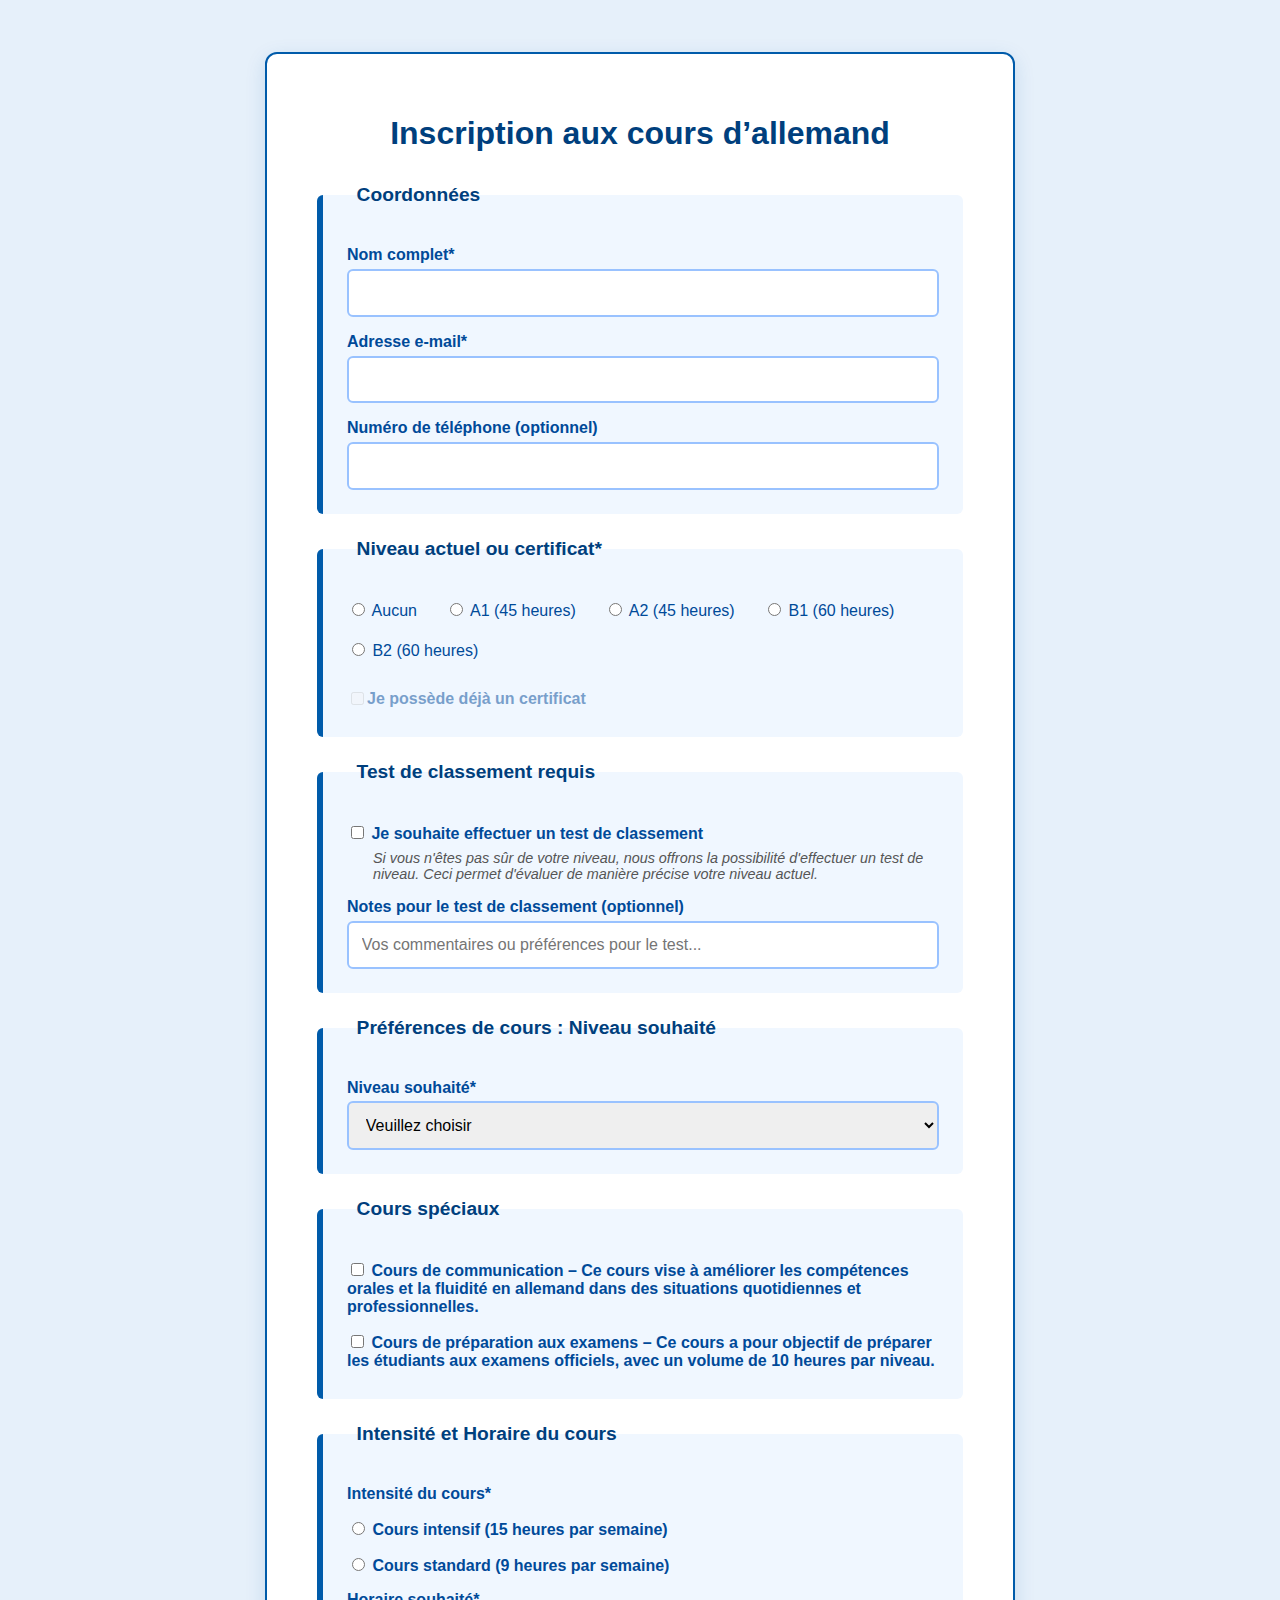
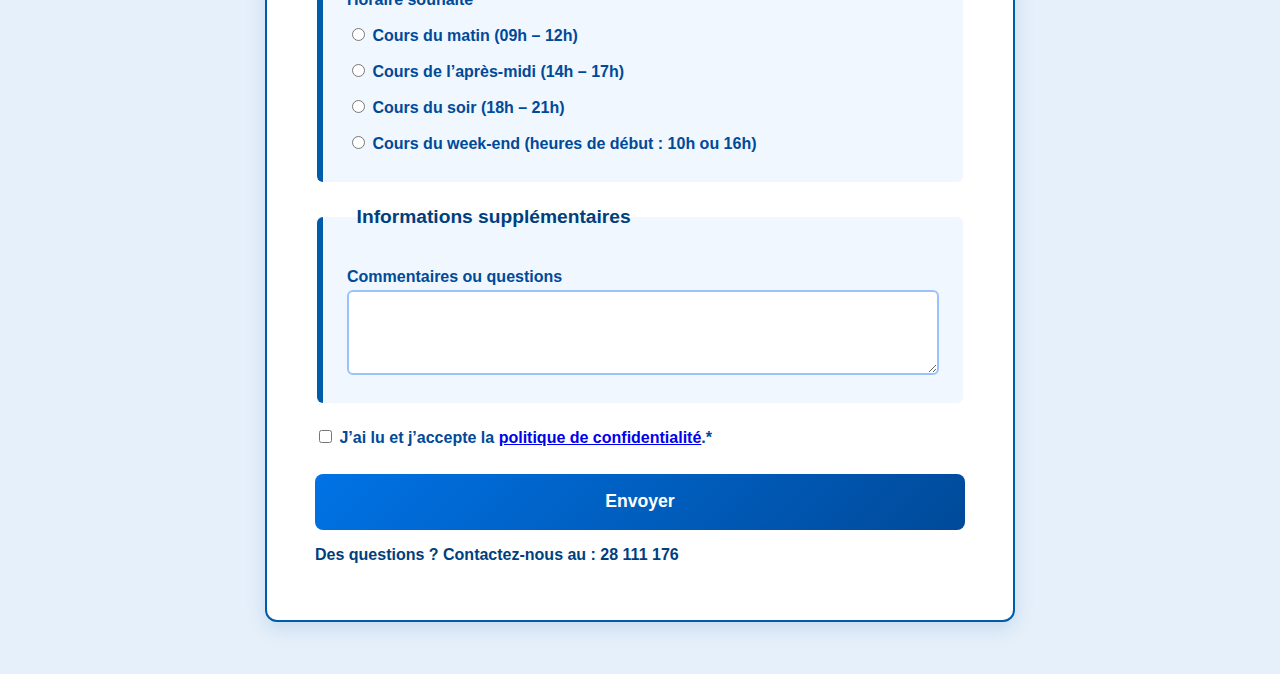
<file: index.html>
<!DOCTYPE html>
<html lang="fr">

<head>
    <meta charset="UTF-8" />
    <meta name="viewport" content="width=device-width, initial-scale=1" />
    <title>Formulaire d'inscription - École d'allemand</title>
    <link rel="stylesheet" href="style.css">
    <script>
        document.addEventListener('DOMContentLoaded', function() {
            const form = document.querySelector('form[name="inscription"]');
            const thankYou = document.getElementById('thank-you');
            if (!form) return;

            // Éléments pour la nouvelle logique de validation
            const currentLevelRadios = form.querySelectorAll('input[name="current_level"]');
            // 'certificatCheckbox' est maintenant une checkbox avec un name différent
            const certificatCheckbox = form.querySelector('input[name="has_certificat"]');

            // Fonction pour gérer l'état de la checkbox "Je possède déjà un certificat"
            function updateCertificatCheckboxState() {
                let levelA1toB2Selected = false;
                currentLevelRadios.forEach(radio => {
                    // Vérifie si un radio button A1, A2, B1, B2 est coché
                    if (radio.checked && (radio.value === 'a1' || radio.value === 'a2' || radio.value === 'b1' || radio.value === 'b2')) {
                        levelA1toB2Selected = true;
                    }
                });

                if (certificatCheckbox) { // S'assurer que la checkbox existe
                    if (levelA1toB2Selected) {
                        certificatCheckbox.disabled = false;
                        certificatCheckbox.parentNode.style.opacity = '1'; // Rendre visible si désactivé
                    } else {
                        certificatCheckbox.disabled = true;
                        certificatCheckbox.checked = false; // Décoche si désactivé
                        certificatCheckbox.parentNode.style.opacity = '0.5'; // Optionnel: griser visuellement
                    }
                }
            }

            // Attacher l'écouteur d'événement à chaque radio button de niveau
            currentLevelRadios.forEach(radio => {
                radio.addEventListener('change', updateCertificatCheckboxState);
            });

            // Initialiser l'état au chargement de la page
            updateCertificatCheckboxState();


            form.addEventListener('submit', function(event) {
                let errors = [];

                const name = form.name.value.trim();
                const email = form.email.value.trim();
                const dataprivacy = form.dataprivacy.checked;

                // Validation du nom
                if (name === '') {
                    errors.push('Veuillez entrer votre nom.');
                }

                // Validation de l'email
                const emailPattern = /^[^\s@]+@[^\s@]+\.[^\s@]+$/;
                if (email === '') {
                    errors.push('Veuillez entrer votre adresse e-mail.');
                } else if (!emailPattern.test(email)) {
                    errors.push('Veuillez entrer une adresse e-mail valide.');
                }

                // Validation de la politique de confidentialité
                if (!dataprivacy) {
                    errors.push('Veuillez accepter la politique de confidentialité.');
                }

                // Validation pour s'assurer qu'un niveau est sélectionné (Aucun, A1, A2, B1, B2)
                let currentLevelSelected = false;
                currentLevelRadios.forEach(radio => {
                    if (radio.checked) {
                        currentLevelSelected = true;
                    }
                });

                if (!currentLevelSelected) {
                    errors.push('Veuillez choisir votre niveau actuel.');
                }

                // Pas besoin de validation spécifique pour la checkbox "certificat" ici,
                // car sa désactivation/réactivation gère la logique côté utilisateur.
                // Si JavaScript est désactivé, le champ serait toujours soumis mais son intention est claire.

                if (errors.length > 0) {
                    event.preventDefault();
                    alert(errors.join('\n'));
                } else {
                    form.style.display = "none";
                    thankYou.style.display = "block";
                }
            });
        });
    </script>
</head>

<body>
    <form name="inscription" method="POST" data-netlify="true" netlify-honeypot="website" autocomplete="on" netlify-notify="contact@linguahorizon.com">
        <input type="hidden" name="form-name" value="inscription" />
        <h1 style="color:#003f7d; text-align:center; margin-bottom:1em;">Inscription aux cours d’allemand</h1>

        <input type="hidden" name="website" tabindex="-1" autocomplete="off" />

        <fieldset>
            <legend>Coordonnées</legend>
            <label for="name">Nom complet* </label>
            <input id="name" name="name" type="text" required />

            <label for="email">Adresse e-mail* </label>
            <input id="email" name="email" type="email" required />

            <label for="phone">Numéro de téléphone (optionnel)</label>
            <input id="phone" name="phone" type="tel" pattern="[0-9+\s-]*" />
        </fieldset>

        <fieldset>
            <legend>Niveau actuel ou certificat*</legend>
            <div class="radio-group" role="radiogroup" aria-labelledby="current-level-label" aria-required="true">
                <label><input type="radio" name="current_level" value="aucun" required /> Aucun</label>
                <label><input type="radio" name="current_level" value="a1" /> A1 (45 heures)</label>
                <label><input type="radio" name="current_level" value="a2" /> A2 (45 heures)</label>
                <label><input type="radio" name="current_level" value="b1" /> B1 (60 heures)</label>
                <label><input type="radio" name="current_level" value="b2" /> B2 (60 heures)</label>
            </div>
            <label style="margin-top: 1.5em; display:flex; align-items: center;">
                <input type="checkbox" name="has_certificat" id="has_certificat" /> Je possède déjà un certificat
            </label>
        </fieldset>

        <fieldset>
            <legend>Test de classement requis</legend>
            <label>
                <input type="checkbox" name="placement_test" /> Je souhaite effectuer un test de classement
            </label>
            <p class="info-text">
                Si vous n'êtes pas sûr de votre niveau, nous offrons la possibilité d'effectuer un test de niveau. Ceci permet d'évaluer de manière précise votre niveau actuel.
            </p>

            <label for="placement_notes">Notes pour le test de classement (optionnel)</label>
            <input id="placement_notes" name="placement_notes" type="text" placeholder="Vos commentaires ou préférences pour le test..." />
        </fieldset>

        <fieldset>
            <legend>Préférences de cours : Niveau souhaité</legend>
            <label for="desired_level">Niveau souhaité*</label>
            <select id="desired_level" name="desired_level" required>
                <option value="">Veuillez choisir</option>
                <option value="a1">A1</option>
                <option value="a2">A2</option>
                <option value="b1">B1</option>
                <option value="b2">B2</option>
                <option value="c1">C1</option>
            </select>
        </fieldset>

        <fieldset>
            <legend>Cours spéciaux</legend>
            <label>
                <input type="checkbox" name="communication_course" /> Cours de communication – Ce cours vise à améliorer les compétences orales et la fluidité en allemand dans des situations quotidiennes et professionnelles.
            </label>

            <label>
                <input type="checkbox" name="exam_prep_course" /> Cours de préparation aux examens – Ce cours a pour objectif de préparer les étudiants aux examens officiels, avec un volume de 10 heures par niveau.
            </label>
        </fieldset>

        <fieldset>
            <legend>Intensité et Horaire du cours</legend>
            <label>Intensité du cours*</label>
            <label><input type="radio" name="course_intensity" value="intensive" required /> Cours intensif (15 heures par semaine)</label>
            <label><input type="radio" name="course_intensity" value="standard" /> Cours standard (9 heures par semaine)</label>

            <label>Horaire souhaité*</label>
            <label><input type="radio" name="schedule" value="morning" required /> Cours du matin (09h – 12h)</label>
            <label><input type="radio" name="schedule" value="afternoon" /> Cours de l’après-midi (14h – 17h)</label>
            <label><input type="radio" name="schedule" value="evening" /> Cours du soir (18h – 21h)</label>
            <label><input type="radio" name="schedule" value="weekend" /> Cours du week-end (heures de début : 10h ou 16h)</label>
        </fieldset>

        <fieldset>
            <legend>Informations supplémentaires</legend>
            <label for="comments">Commentaires ou questions</label>
            <textarea id="comments" name="comments" rows="4"></textarea>
        </fieldset>

        <label>
            <input type="checkbox" name="dataprivacy" required /> J’ai lu et j’accepte la <a href="/politique-de-confidentialite" target="_blank">politique de confidentialité</a>.*
        </label>

        <button type="submit">Envoyer</button>

        <p style="margin-top: 1em; font-weight: 600; color: #003f7d;">Des questions ? Contactez-nous au : <strong>28 111 176</strong></p>
    </form>

    <div id="thank-you" class="thank-you-message" style="display:none;">
        <h2>Merci pour votre inscription !</h2>
        <p>Nous avons bien reçu votre demande et vous contacterons bientôt.</p>
    </div>
</body>

</html>
</file>
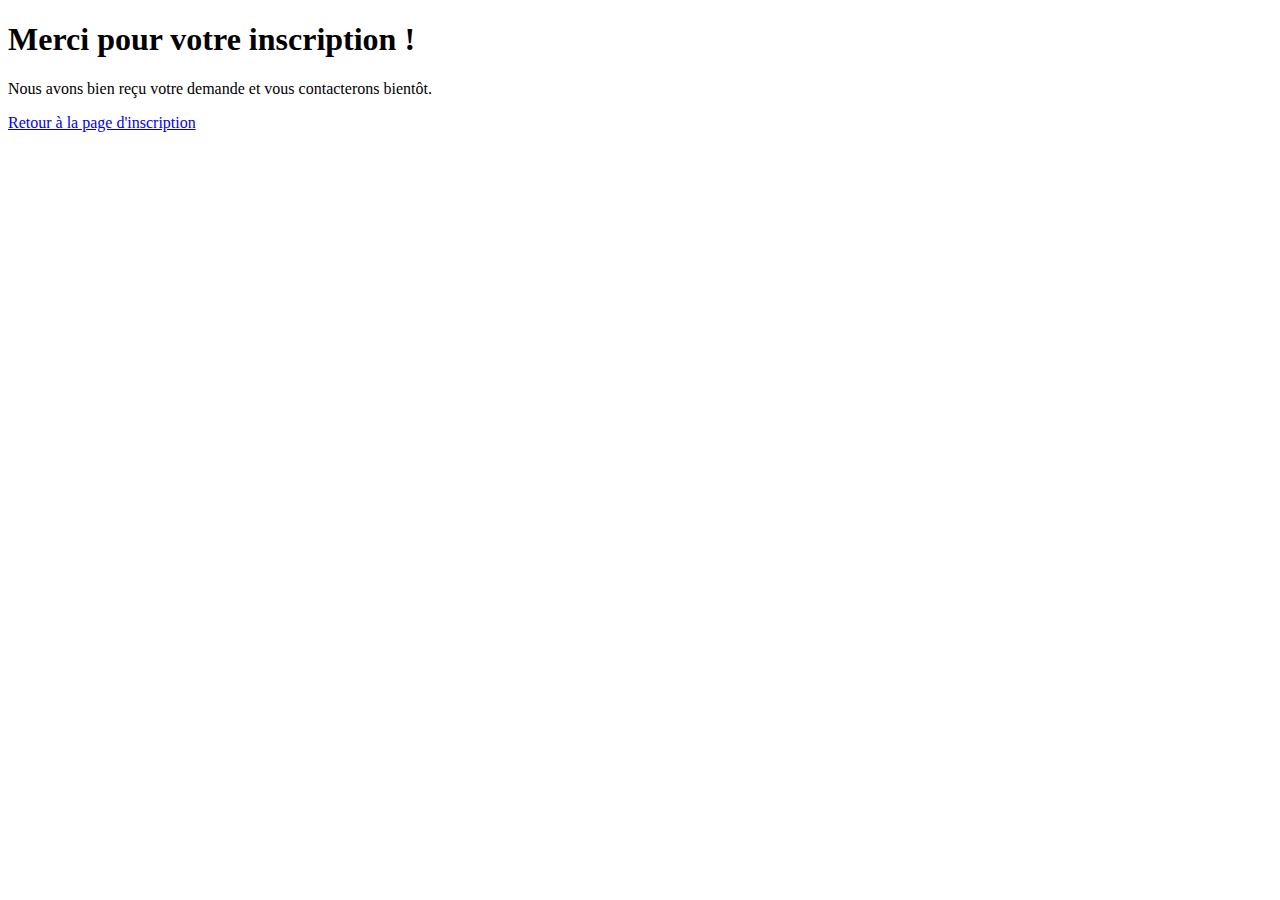
<file: merci.html>
<!DOCTYPE html>
<html lang="fr">

<head>
    <meta charset="UTF-8" />
    <meta name="viewport" content="width=device-width, initial-scale=1" />
    <title>Merci pour votre inscription</title>
</head>

<body>
    <h1>Merci pour votre inscription !</h1>
    <p>Nous avons bien reçu votre demande et vous contacterons bientôt.</p>
    <a href="/">Retour à la page d'inscription</a>
</body>

</html>
</file>
<file: style.css>
body {
    font-family: 'Segoe UI', Tahoma, Geneva, Verdana, sans-serif;
    background: #e6f0fa;
    color: #1a1a1a;
    margin: 0;
    padding: 20px;
}

form {
    max-width: 650px;
    margin: 2em auto;
    background: #ffffff;
    padding: 2.5em 3em;
    border-radius: 12px;
    box-shadow: 0 6px 20px rgba(0, 91, 170, 0.15);
    border: 2px solid #005baa;
}

fieldset {
    border: none;
    margin-bottom: 1.5em;
    padding: 1.5em;
    background: #f0f7ff;
    border-left: 6px solid #005baa;
    border-radius: 6px;
}

legend {
    font-weight: 700;
    color: #003f7d;
    font-size: 1.2em;
    padding: 0 0.5em;
}

label {
    display: block;
    margin: 1em 0 0.3em;
    color: #004a99;
    font-weight: 600;
}

input[type="text"],
input[type="email"],
input[type="tel"],
select,
textarea {
    width: 100%;
    padding: 0.8em;
    border: 2px solid #99c2ff;
    border-radius: 6px;
    font-size: 1em;
    box-sizing: border-box;
}

input:focus,
select:focus,
textarea:focus {
    border-color: #005baa;
    outline: none;
    box-shadow: 0 0 8px rgba(0, 91, 170, 0.2);
}

.radio-group label {
    display: inline-block;
    margin-right: 1.5em;
    font-weight: 500;
}

button[type="submit"] {
    display: block;
    width: 100%;
    padding: 1em;
    background: linear-gradient(135deg, #0073e6, #004a99);
    color: #fff;
    border: none;
    border-radius: 8px;
    font-size: 1.1em;
    font-weight: 700;
    cursor: pointer;
    margin-top: 1.5em;
}

.info-text {
    font-size: 0.9em;
    color: #555;
    margin: 0.5em 0 0 1.8em;
    font-style: italic;
}


/* Styles pour le message de remerciement */

.thank-you-message {
    max-width: 650px;
    margin: 2em auto;
    background: #f0fff4;
    border: 2px solid #4bb543;
    border-radius: 12px;
    padding: 2.5em;
    text-align: center;
}

.thank-you-icon {
    margin-bottom: 1.5em;
}

.thank-you-message h2 {
    color: #4bb543;
    margin-bottom: 1em;
}

.thank-you-text {
    margin-bottom: 1em;
    line-height: 1.6;
}

.thank-you-list {
    text-align: left;
    max-width: 400px;
    margin: 1.5em auto;
    padding-left: 1.5em;
}

.thank-you-list li {
    margin-bottom: 0.8em;
    position: relative;
    list-style-type: none;
}

.thank-you-list li:before {
    content: "✓";
    color: #4bb543;
    font-weight: bold;
    position: absolute;
    left: -1.5em;
}

.thank-you-contact {
    margin: 1.5em 0;
    font-weight: 600;
}

.return-button {
    padding: 0.8em 2em;
    background: #005baa;
    color: white;
    border: none;
    border-radius: 6px;
    font-weight: 600;
    cursor: pointer;
    margin-top: 1em;
}

@media (max-width: 700px) {
    form,
    .thank-you-message {
        padding: 1.5em;
    }
    .radio-group label {
        display: block;
        margin: 0.5em 0;
    }
}
</file>
